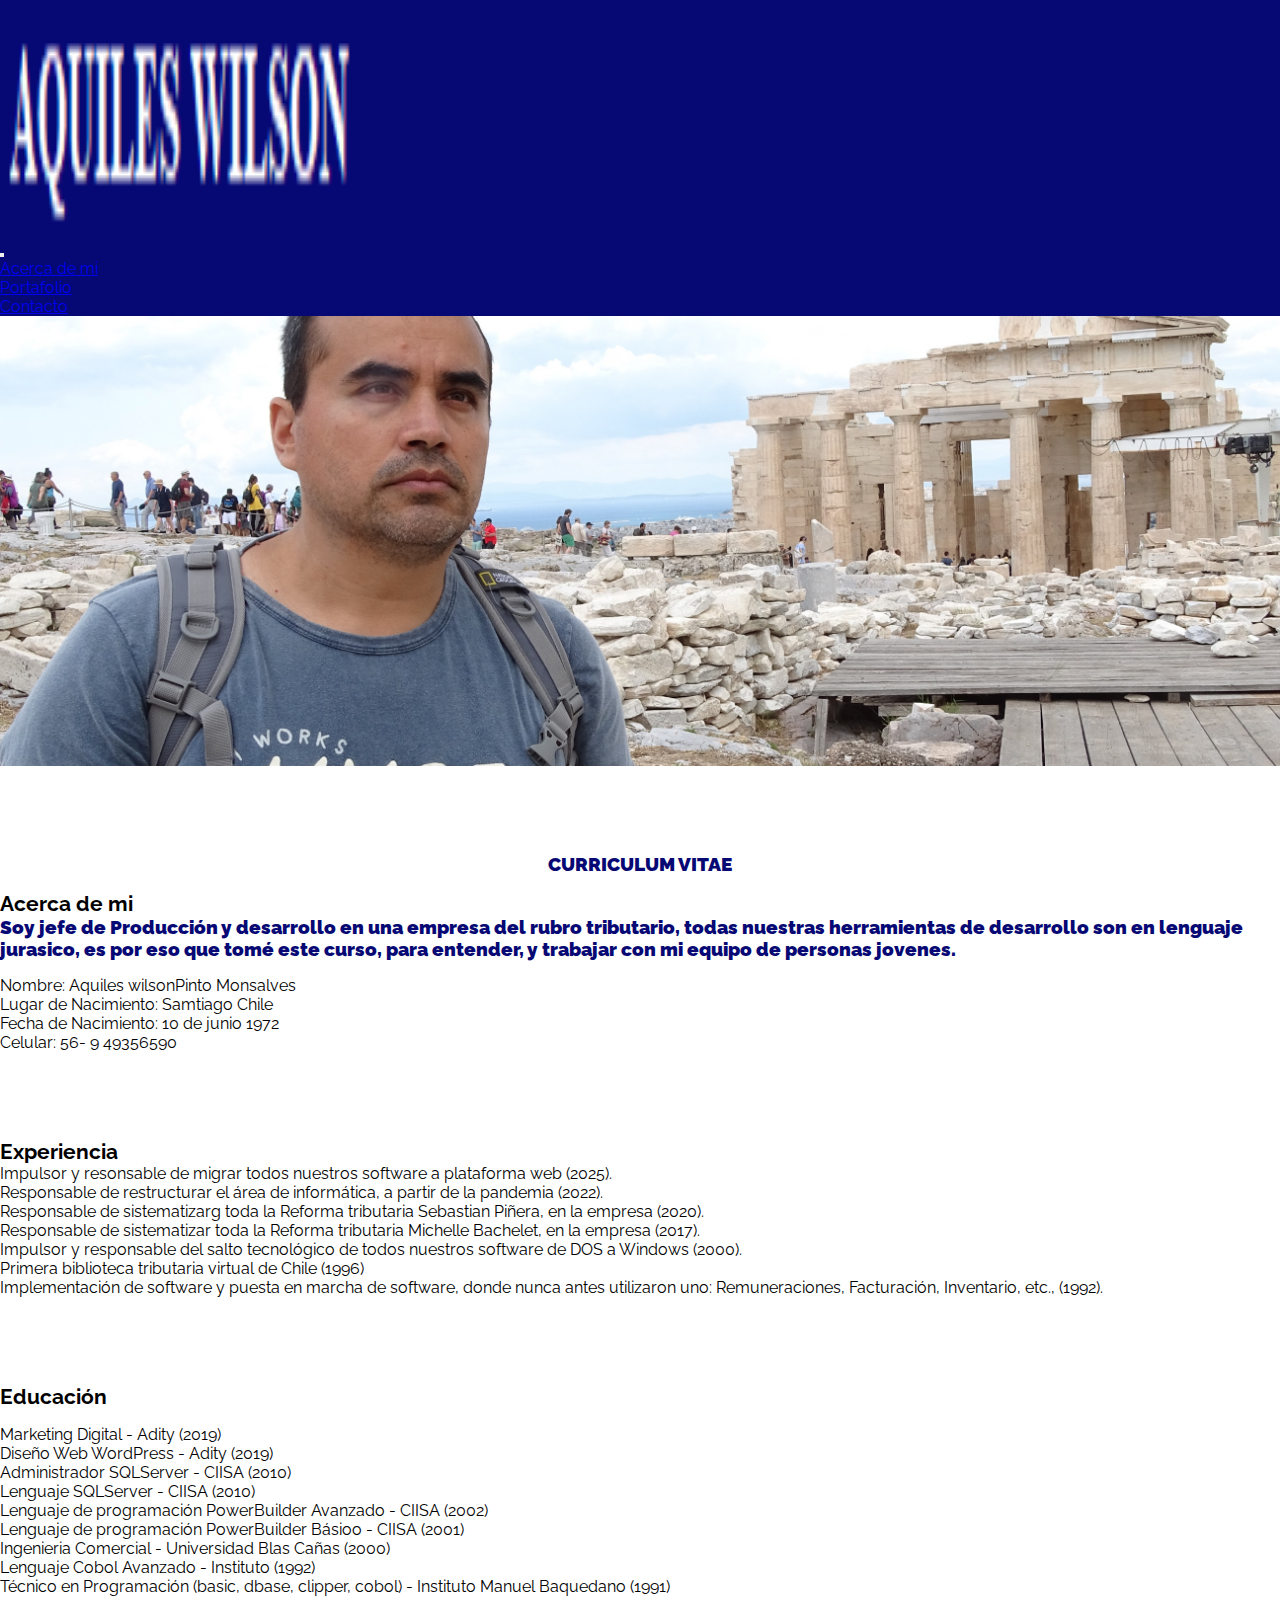
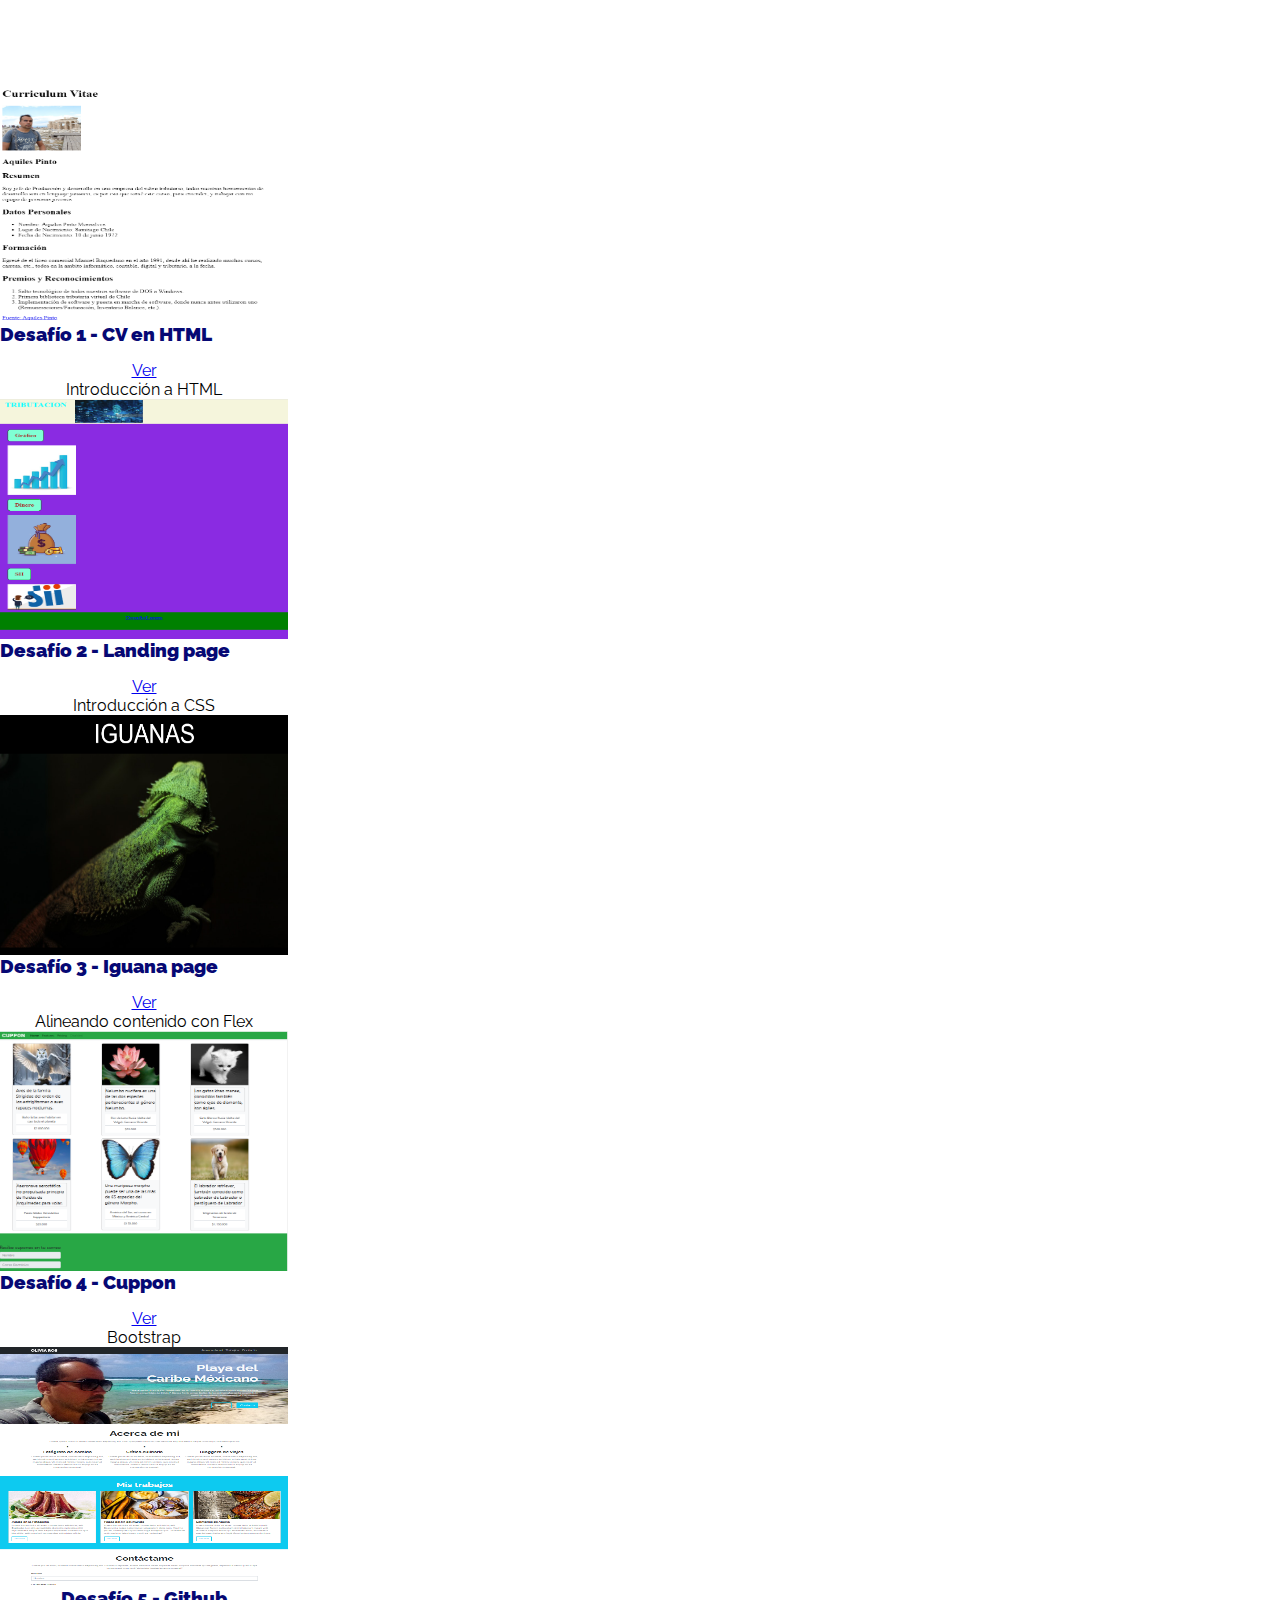
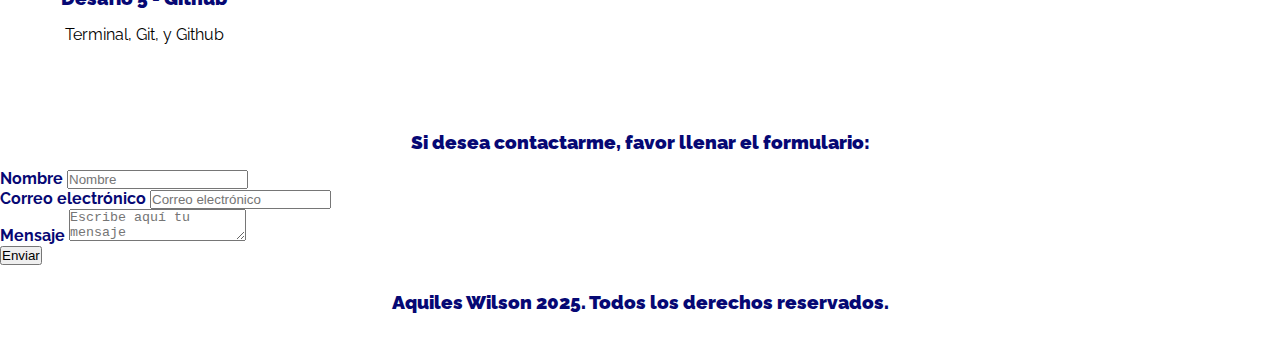
<file: index.html>
<!DOCTYPE html>
<html lang="en">

<head>
  <meta charset="UTF-8">
  <meta http-equiv="X-UA-Compatible" content="IE=edge">
  <meta name="viewport" content="width=device-width, initial-scale=1.0">
  <link rel="preconnect" href="https://fonts.googleapis.com">
  <link rel="preconnect" href="https://fonts.gstatic.com" crossorigin>
  <link href="https://fonts.googleapis.com/css2?family=Raleway:wght@400;700&display=swap" rel="stylesheet">

  <link href="https://cdn.jsdelivr.net/npm/bootstrap@5.1.3/dist/css/bootstrap.min.css" rel="stylesheet"
    integrity="sha384-1BmE4kWBq78iYhFldvKuhfTAU6auU8tT94WrHftjDbrCEXSU1oBoqyl2QvZ6jIW3" crossorigin="anonymous">

  <title>Aquiles Wilsom</title>
  <link rel="stylesheet" href="https://cdnjs.cloudflare.com/ajax/libs/font-awesome/5.9.0/css/all.min.css"
    integrity="sha512-q3eWabyZPc1XTCmF+8/LuE1ozpg5xxn7iO89yfSOd5/oKvyqLngoNGsx8jq92Y8eXJ/IRxQbEC+FGSYxtk2oiw=="
    crossorigin="anonymous" referrerpolicy="no-referrer" />
  <link rel="stylesheet" href="assets/css/estilos.css">
</head>

<body> 
  
  <nav class="navbar navbar-expand-lg navbar-dark bg-light">
    <div class="container-fluid" style="background-color: #060874 ;">
      <a class="navbar-brand" href="#">
        <img src="assets/img/logo_apm.png" class="img-fluid">
      </a>
      <button class="navbar-toggler" type="button" data-bs-target="#navbarSupportedContent" data-bs-toggle="collapse" aria-controls="navbarSupportedContent"
        aria-expanded="false" aria-label="Toggle navigation">
        <span class="navbar-toggler-icon"></span>
      </button>

      <div class="collapse navbar-collapse" id="navbarSupportedContent">
        <ul class="navbar-nav ms-auto mb-2 mb-lg-0 fs-5 ">
          <li class="nav-item">
            <a class="nav-link" href="#about">Acerca de mi</a>
          </li>
          <li class="nav-item">
            <a class="nav-link" href="#Portafolio">Portafolio</a>
          </li>
          <li class="nav-item">
            <a class="nav-link" href="#Contacto">Contacto</a>
          </li>
        </ul>
      </div>
    </div>
  </nav>

  <header id="apm-Section" class="text-light text-end py-5 mt-5">
    <div class="container">
      <div class="ms-auto col-12 col-md-7 ">
        <!-- <h1 class="display-1 fw-bold my-5">
                    Curriculum Vitae <br> Prueba I Desafiolatam:
                </h1> -->
        <!-- <p class="my-5">
                  Soy jefe de Producción y desarrollo en una empresa del rubro tributario, todas nuestras herramientas de desarrollo son en lenguaje jurasico, es por eso que tomé este curso, para entender, y trabajar con mi equipo de personas jovenes.
                </p> -->
        <!-- <div class="mb-5 pb-5">
                    <button class="btn btn-lg btn-outline-info text-light me-4">Trabajos</button>
                    <button class="btn btn-lg btn-info text-light">Contacto</button>
                </div> -->
      </div>
    </div>
  </header>

  <a name="about" id="about"></a>

  <section id="Acerca-de-mi" class="container text-bg-light my-5">
    <h2 class="display-3 fw-bold my-4">Acerca de mi</h2>

    <p class="my-4 text-center">
      CURRICULUM VITAE
    </p>


    <div class="row">
      <i class="fas fa-address-card fa-3x my-3"></i>
      <h3 class="my-3 fw-bold">Acerca de mi</h3>
      <p>
        Soy jefe de Producción y desarrollo en una empresa del rubro tributario, todas nuestras herramientas de
        desarrollo son en lenguaje jurasico, es por eso que tomé este curso, para entender, y trabajar con mi equipo de
        personas jovenes.
      </p>

      <li>Nombre: Aquiles wilsonPinto Monsalves</li>
      <li>Lugar de Nacimiento: Samtiago Chile </li>
      <li>Fecha de Nacimiento: 10 de junio 1972 </li>
      <li>Celular: 56- 9 49356590 </li>
    </div>
  </section>

  <section id="Acerca-de-mi" class="container text-bg-light my-5">
    <h2 class="display-3 fw-bold my-4">Acerca de mi</h2>
    <div class="row">
      <i class="fas fa-solid fa-laptop fa-3x my-3"></i>
      <h3 class="my-3 fw-bold">Experiencia</h3>
      <ol>
        <li>Impulsor y resonsable de migrar todos nuestros software a plataforma web (2025). </li>
        <li>Responsable de restructurar el área de informática, a partir de la pandemia (2022). </li>
        <li>Responsable de sistematizarg toda la Reforma tributaria Sebastian Piñera, en la empresa (2020). </li>
        <li>Responsable de sistematizar toda la Reforma tributaria Michelle Bachelet, en la empresa (2017). </li>
        <li>Impulsor y responsable del salto tecnológico de todos nuestros software de DOS a Windows (2000). </li>
        <li>Primera biblioteca tributaria virtual de Chile (1996)</li>
        <li>Implementación de software y puesta en marcha de software, donde nunca antes utilizaron uno: Remuneraciones,
          Facturación, Inventario, etc., (1992).</li>
      </ol>
    </div>
  </section>

  <section id="Acerca-de-mi" class="container text-bg-light my-5">
    <h2 class="display-3 fw-bold my-4">Educación</h2>

    <div class="row">
      <i class="fas fa-solid fa-user-graduate fa-3x my-3"></i>
      <h3 class="my-3 fw-bold">Educación</h3>
      <p class="my-3">
        <li>Marketing Digital - Adity (2019)</li>
        <li>Diseño Web WordPress - Adity (2019)</li>
        <li>Administrador SQLServer - CIISA (2010)</li>
        <li>Lenguaje SQLServer - CIISA (2010)</li>
        <li>Lenguaje de programación PowerBuilder Avanzado - CIISA (2002)</li>
        <li>Lenguaje de programación PowerBuilder Básioo - CIISA (2001)</li>
        <li>Ingenieria Comercial - Universidad Blas Cañas (2000)</li>
        <li>Lenguaje Cobol Avanzado - Instituto (1992)</li>
        <li>Técnico en Programación (basic, dbase, clipper, cobol) - Instituto Manuel Baquedano (1991)</li>
      </p>
    </div>
  </section>

  <a name="Portafolio" id="Portafolio"></a>
  <section id="portafolio" class="my-5 p-5 bg-info">

    <h2 class="display-4 fw-bold text-center text-light mb-3">Portafolio</h2>

    <div class="container text-center">
      <div class="row">

        <div class="col">
          <div class="card text-bg-light mb-3" style="max-width: 18rem;">
            <img src="assets/img/desafio_1.png" class="card-img-top" alt="...">
            <div class="card-body">
              <p class="ccard text-bg-center mb-3">Desafío 1 - CV en HTML</p>
              <a href="portafolio/desafio_1/index.html" class="btn btn-primary">Ver</a>
              <ul class="list-group list-group-flush">
                <li class="list-group-item">Introducción a HTML</li>

              </ul>
            </div>
          </div>
        </div>

        <div class="col">
          <div class="card text-bg-light mb-3" style="max-width: 18rem;">
            <img src="assets/img/desafio_2.png" class="card-img-top" alt="...">
            <div class="card-body">
              <p class="card text-bg-center mb-3">Desafío 2 - Landing page</p>
              <a href="portafolio/desafio_2/index.html" class="btn btn-primary">Ver</a>
              <ul class="list-group list-group-flush">
                <li class="list-group-item">Introducción a CSS</li>
              </ul>
            </div>
          </div>
        </div>

        <div class="col">
          <div class="card text-bg-light mb-3" style="max-width: 18rem;">
            <img src="assets/img/desafio_3.png" class="card-img-top" alt="...">
            <div class="card-body">
              <p class="card text-bg-center mb-3">Desafío 3 - Iguana page</p>
              <a href="portafolio/desafio_3/index.html" class="btn btn-primary">Ver</a>
              <ul class="list-group list-group-flush">
                <li class="list-group-item">Alineando contenido con Flex</li>
            </div>
          </div>
        </div>
      </div>
    </div>

    <div class="container text-center">
      <div class="row">

        <div class="col">
          <div class="card text-bg-light mb-3" style="max-width: 18rem;">
            <img src="assets/img/desafio_4.png" class="card-img-top" alt="...">
            <div class="card-body">
              <p class="card text-bg-center mb-3">Desafío 4 - Cuppon</p>
              <a href="portafolio/desafio_4/index.html" class="btn btn-primary">Ver</a>

              <ul class="list-group list-group-flush">
                <li class="list-group-item">Bootstrap</li>
              </ul>

            </div>
          </div>
        </div>

        <div class="col">
          <div class="card text-bg-light mb-3" style="max-width: 18rem;">
            <img src="assets/img/desafio_5.png" class="card-img-top" alt="...">
            <div class="card-body">
              <p class="ccard text-center mb-3">Desafío 5 - Github</p>
              <!-- <a href="#" class="btn btn-primary">Ver</a> -->
              <ul class="list-group list-group-flush">
                <li class="list-group-item">Terminal, Git, y Github</li>
              </ul>
            </div>
          </div>
        </div>

      </div>
    </div>
  </section>


  <a name="Contacto" id="Contacto"></a>
  <section id="Contacto" class="container my-5">
    <h2 class="display-4 fw-bold text-center my-4">Contáctame</h2>
    <p class="text-center my-4 d-none d-md-block">Si desea contactarme, favor llenar el formulario:</p>
    <form>
      <div class="form-group mb-4">
        <label class="mb-2">Nombre</label>
        <input class="form-control" placeholder="Nombre">
      </div>

      <div class="form-group mb-4">
        <label class="mb-2">Correo electrónico</label>
        <input class="form-control" placeholder="Correo electrónico" />
      </div>

      <div class="form-group">
        <label class="mb-2">Mensaje</label>
        <textarea class="form-control" placeholder="Escribe aquí tu mensaje"></textarea>
      </div>

      <div class="my-3 text-end">
        <button class="btn btn-info text-light">Enviar</button>
      </div>
    </form>
  </section>

  <footer class="bg-info text-center text-light p-4">
    <p class="mb-0"> Aquiles Wilson 2025. Todos los derechos reservados.</p>
  </footer>
<!-- CAMBIO PARA LA PRUEBA  -->
 <!-- comentario -->

  <script src="https://cdn.jsdelivr.net/npm/bootstrap@5.1.3/dist/js/bootstrap.bundle.min.js"
    integrity="sha384-ka7Sk0Gln4gmtz2MlQnikT1wXgYsOg+OMhuP+IlRH9sENBO0LRn5q+8nbTov4+1p"
    crossorigin="anonymous"></script>
  
</body>

</html>
</file>
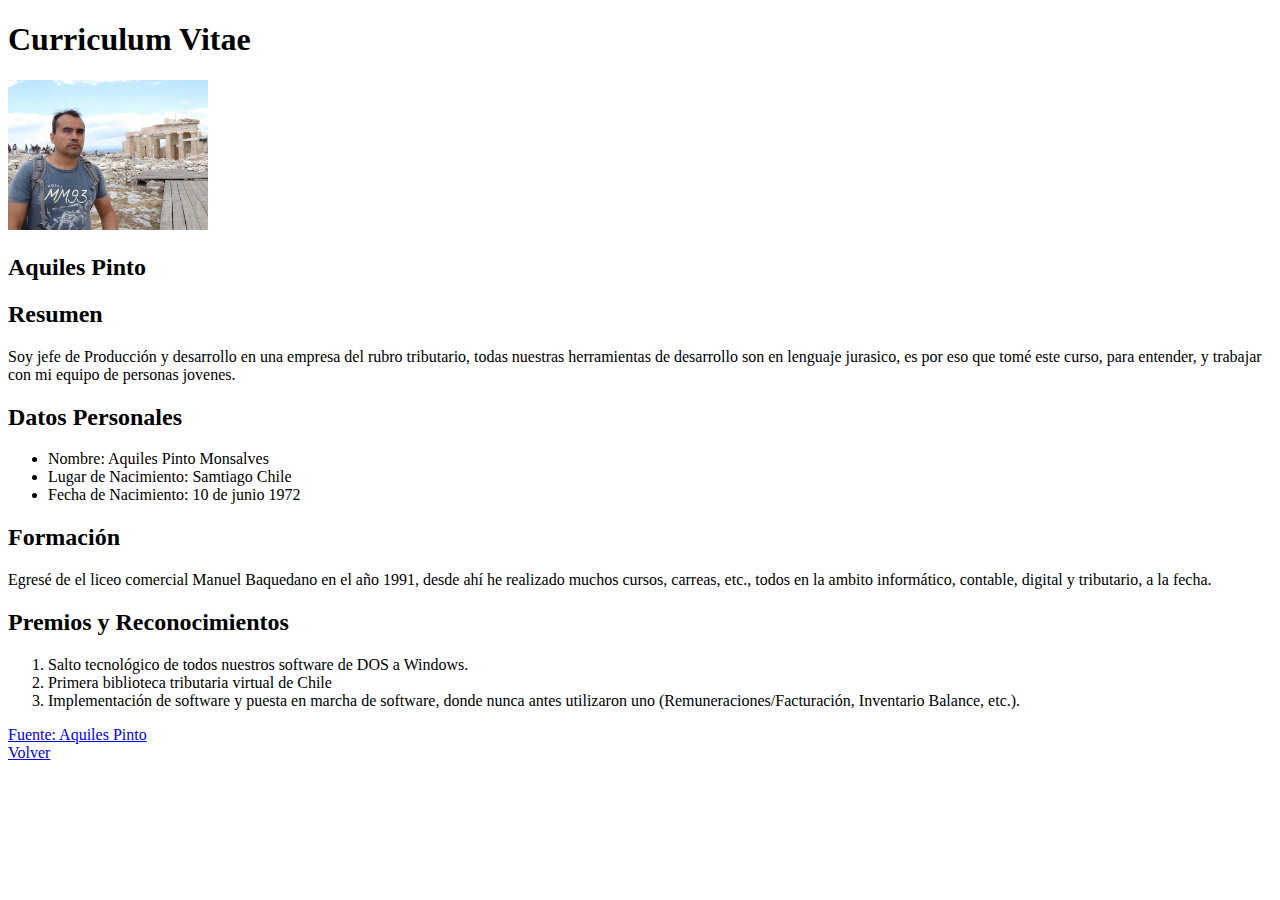
<file: portafolio/desafio_1/index.html>
<!DOCTYPE html>
<html lang="en">
<head>
    <meta charset="UTF-8">
    <meta name="viewport" content="width=device-width, initial-scale=1.0">
    <title>Document</title>
</head>
<body>
    <h1>Curriculum Vitae</h1>
    <img src="images/apm.jpg" alt="" width="200" alt="pizza con jamon">
    <h2> Aquiles Pinto </h2>

    <h2> Resumen </h2>
    <p> Soy jefe de Producción y desarrollo en una empresa del rubro tributario, todas nuestras herramientas de desarrollo son en lenguaje jurasico, es por eso que tomé este curso, para entender, y trabajar con mi equipo de personas jovenes.</p>
    <h2> Datos Personales </h2>
    <ul>
        
        <li>Nombre: Aquiles Pinto Monsalves</li>
        <li>Lugar de Nacimiento: Samtiago Chile </li>
        <li>Fecha de Nacimiento: 10 de junio 1972 </li>
    </ul>
    <h2>Formación</h2>
    <p>Egresé de el liceo comercial Manuel Baquedano en el año 1991, desde ahí he realizado muchos cursos, carreas, etc., todos en la ambito informático, contable, digital y tributario, a la fecha.</p>
    
    <h2>Premios y Reconocimientos</h2>  
    <ol>
        <li>Salto tecnológico de todos nuestros software de DOS a Windows. </li>
        <li>Primera biblioteca tributaria virtual de Chile</li>
        <li>Implementación de software y puesta en marcha de software, donde nunca antes utilizaron uno (Remuneraciones/Facturación, Inventario Balance, etc.).</li>
    </ol>
    <a href="https://www.cepet.cl/"> Fuente: Aquiles Pinto </a><br>
    <a href="../../index.html">Volver</a>

  
</body>
</html>
</file>
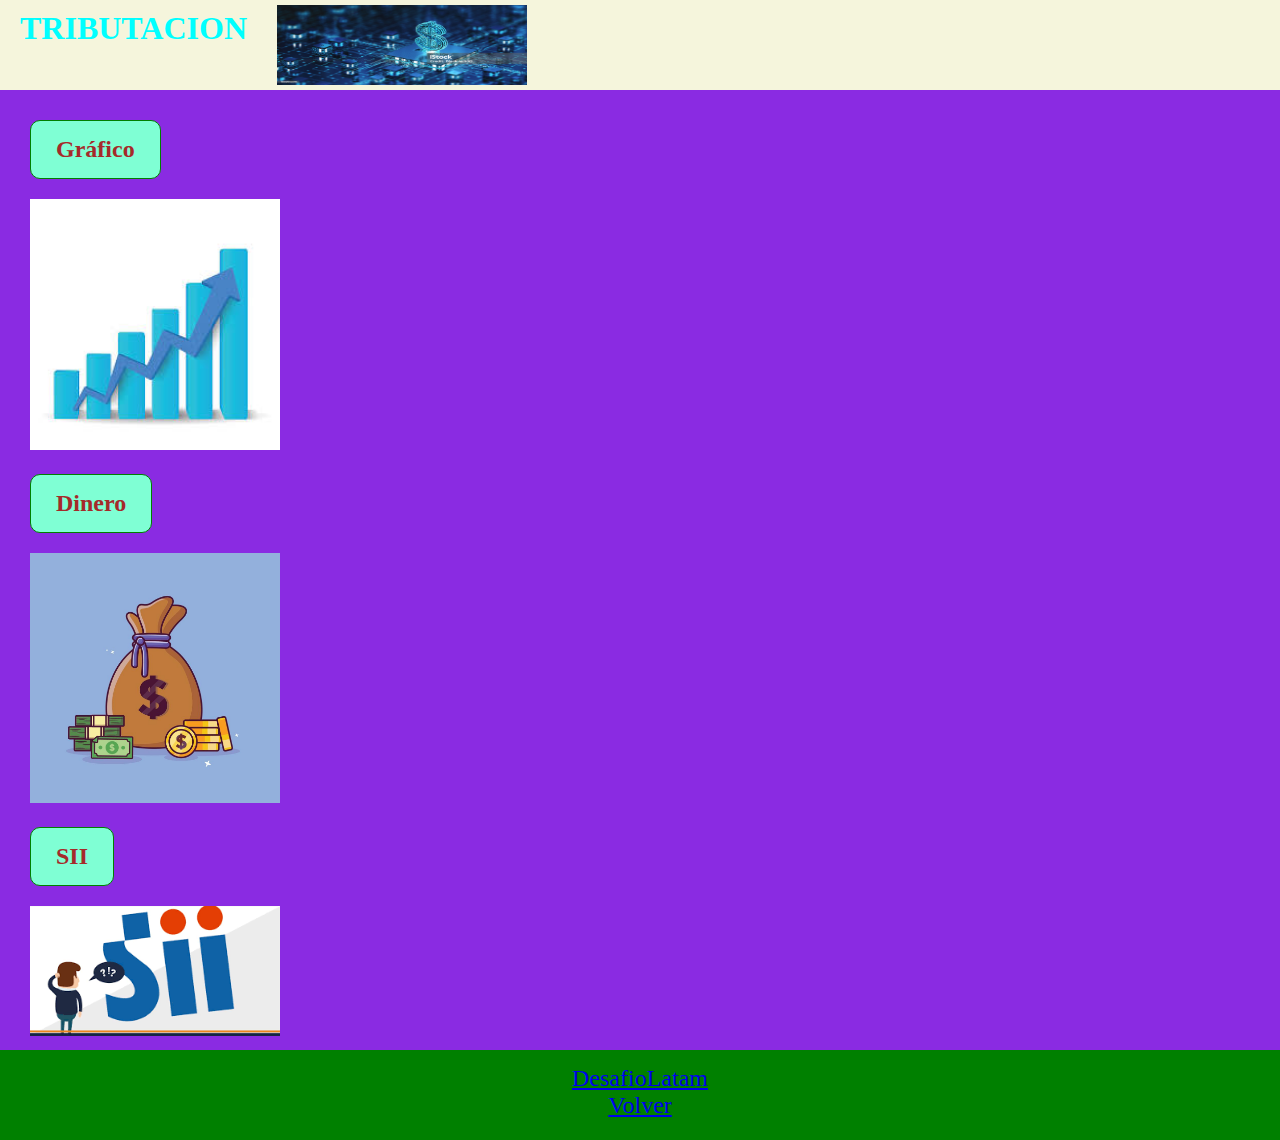
<file: portafolio/desafio_2/index.html>
<!DOCTYPE html>
<html lang="en">

<head>

    <meta charset="UTF-8">
    <meta name="viewport" content="width=device-width, initial-scale=1.0">
    <title>Document</title>
    <link rel="stylesheet" href="assets/Estilos/style.css">
</head>

<body>
    

    <!-- <background-image>
                <img src="../images/tax.jpg" alt="" width="676"   height="200"         alt="IMPUESTOS">
            </background-image> -->
    <header>
        <h1 class="text-center">TRIBUTACION</h1>
        <img class="imagenes header" src="assets/images/tax.jpg" alt="Imagen de Impuestos">
        <!-- <div class="centrado">IMPUESTOS</div> -->
    </header>

    <main>
        <div>
            <h2>Gráfico</h2>
            <img class="imagenes" src="assets/images/grafico.jpg" alt="Imagen de un gráfico">
        </div>
        <div>
            <h2>Dinero</h2>
            <img class="imagenes" src="assets/images/dinero.jpg" alt="Imagen de Dinero">
        </div>
        <div>
            <h2>SII</h2>
            <img class="imagenes" src="assets/images/sii.png" alt="Imagen del SII">
        </div>

    </main>


    <div class="footer text-center">
        <a href="https://desafiolatam.com/">DesafioLatam</a><br>
        <a href="../../index.html">Volver</a>
    </div>



    <!-- </div> -->











</body>


</html>
</file>
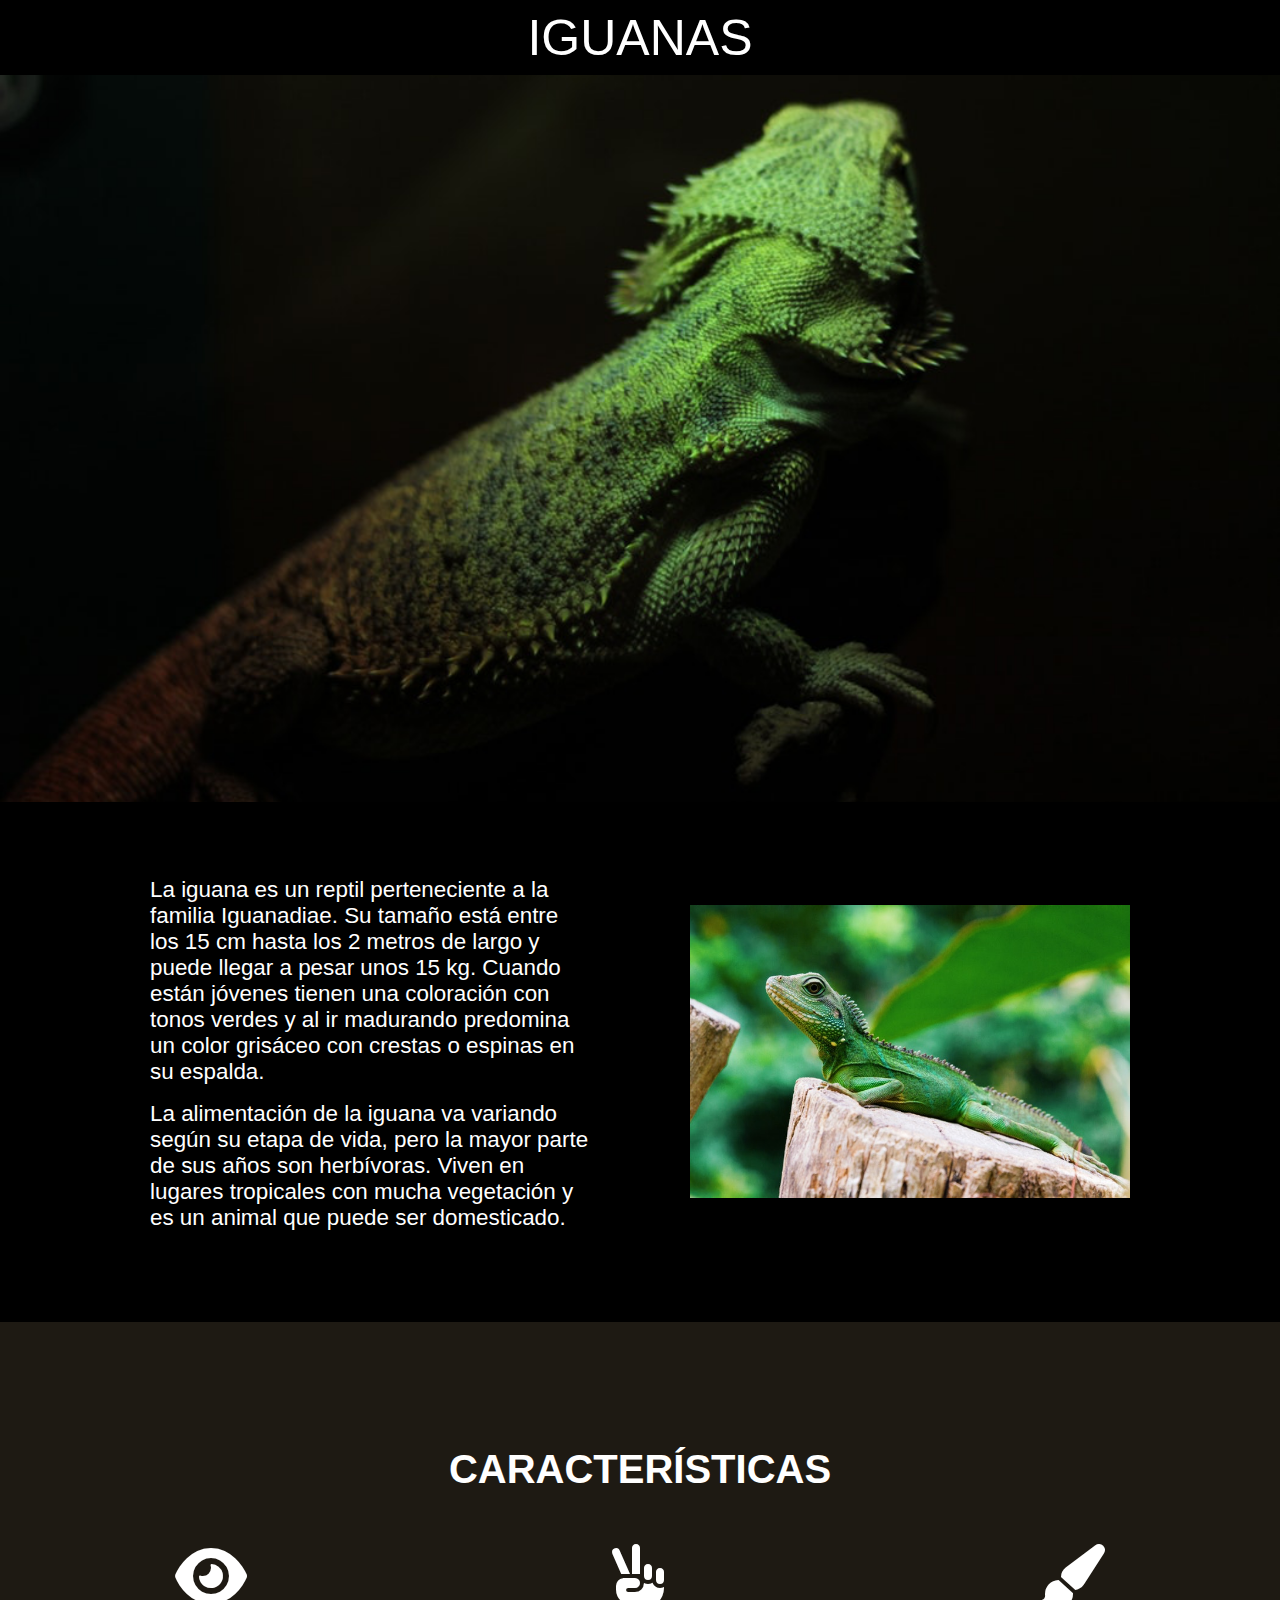
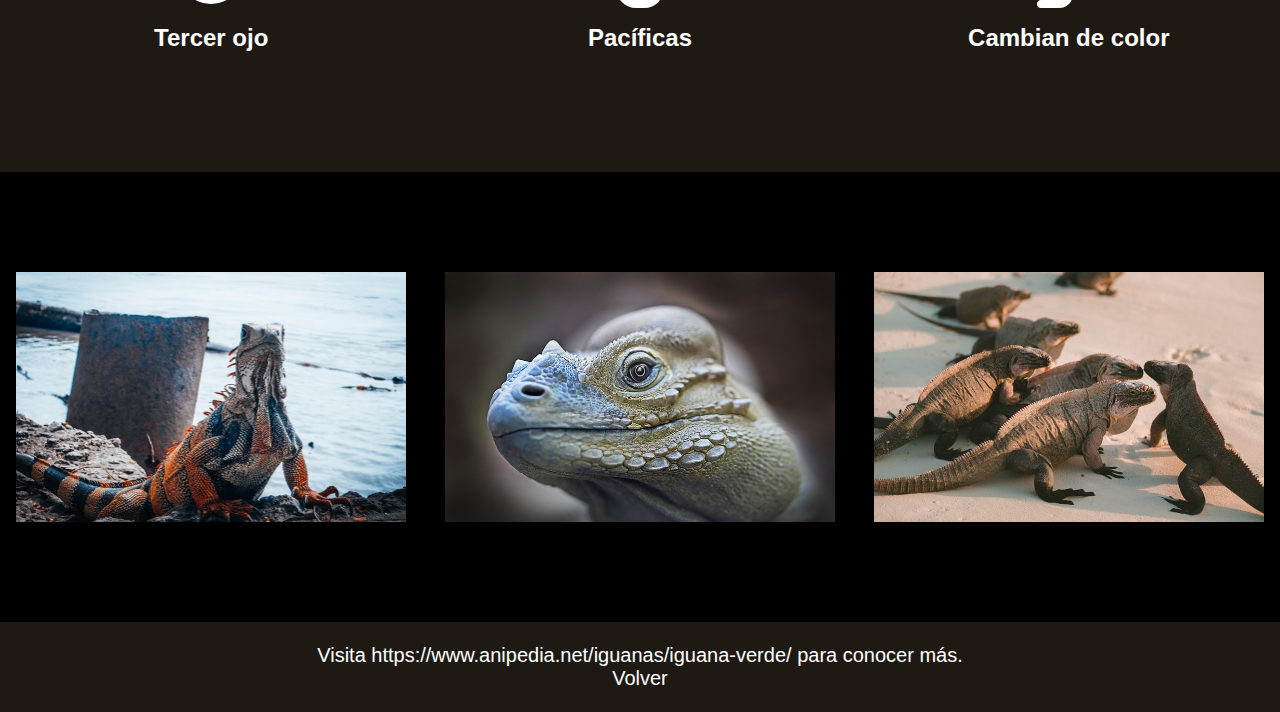
<file: portafolio/desafio_3/index.html>
<!DOCTYPE html>
<html lang="en">

<head>

    <meta charset="UTF-8">
    <meta name="viewport" content="width=device-width, initial-scale=1.0">
    <title>Document</title>
    <link rel="stylesheet" href="assets/css/style.css">
    <link rel="stylesheet" href="https://cdnjs.cloudflare.com/ajax/libs/font-awesome/6.7.2/css/all.min.css">
</head>

<body>
    <header>
        <h1 id="titulo_iguana" class="text-center">IGUANAS</h1>
        <img class="imagenes header" src="assets/img/bg-header.jpg" alt="Imagen de Iguana">
    </header>

    <div class="boxes justify-content-center">

        <div class="columna izquierda">
            <p> La iguana es un reptil perteneciente a la familia Iguanadiae. Su tamaño está entre los 15 cm hasta los 2
                metros de largo y puede llegar a pesar unos 15 kg. Cuando están jóvenes tienen una coloración con tonos
                verdes y al ir madurando predomina un color grisáceo con crestas o espinas en su espalda.
            </p>
            <p>
                La
                alimentación de
                la iguana va variando según su etapa de vida, pero la mayor parte de sus años son herbívoras. Viven en
                lugares tropicales con mucha vegetación y es un animal que puede ser domesticado.
            </p>
        </div>
        <div class="columna derecha">
            <img class="img" src="assets/img/iguana-1.jpg" alt="Imagen 1">
        </div>


    </div>


    <!-- </main> -->
    <div class="boxes caracteristicas text-center">
        <h2 class=""> CARACTERÍSTICAS </h2>

        <div class="contenedor-columnas">
            <div class="columna-3 ">
                <i class="fa-solid fa-eye"></i>
                <h3> Tercer ojo </h3>
            </div>

            <div class="columna-3">
                <i class="fa-solid fa-hand-peace"></i>
                <h3> Pacíficas </h3>
            </div>

            <div class="columna-3">
                <i class="fa-solid fa-paint-brush"></i>
                <h3> Cambian de color </h3>
            </div>
        </div>

    </div>
    <div class="boxes">

        <div class="contenedor-columnas imagenes-iguanas">
            <div class="columna-3">
                <img class="img" src="assets/img/iguana-2.jpg" alt="Imagen 2">
            </div>

            <div class="columna-3">
                <img class="img" src="assets/img/iguana-3.jpg" alt="Imagen 3">
            </div>

            <div class="columna-3">
                <img class="img" src="assets/img/iguana-4.jpg" alt="Imagen 4">
            </div>
        </div>
    </div>

    <footer>
        <div class="footer text-center">
            <a href="https://www.anipedia.net/iguanas/iguana-verde/">Visita
                https://www.anipedia.net/iguanas/iguana-verde/ para conocer más.</a><br>
                <a href="../../index.html">Volver</a>
        </div>
    </footer>
















</body>


</html>
</file>
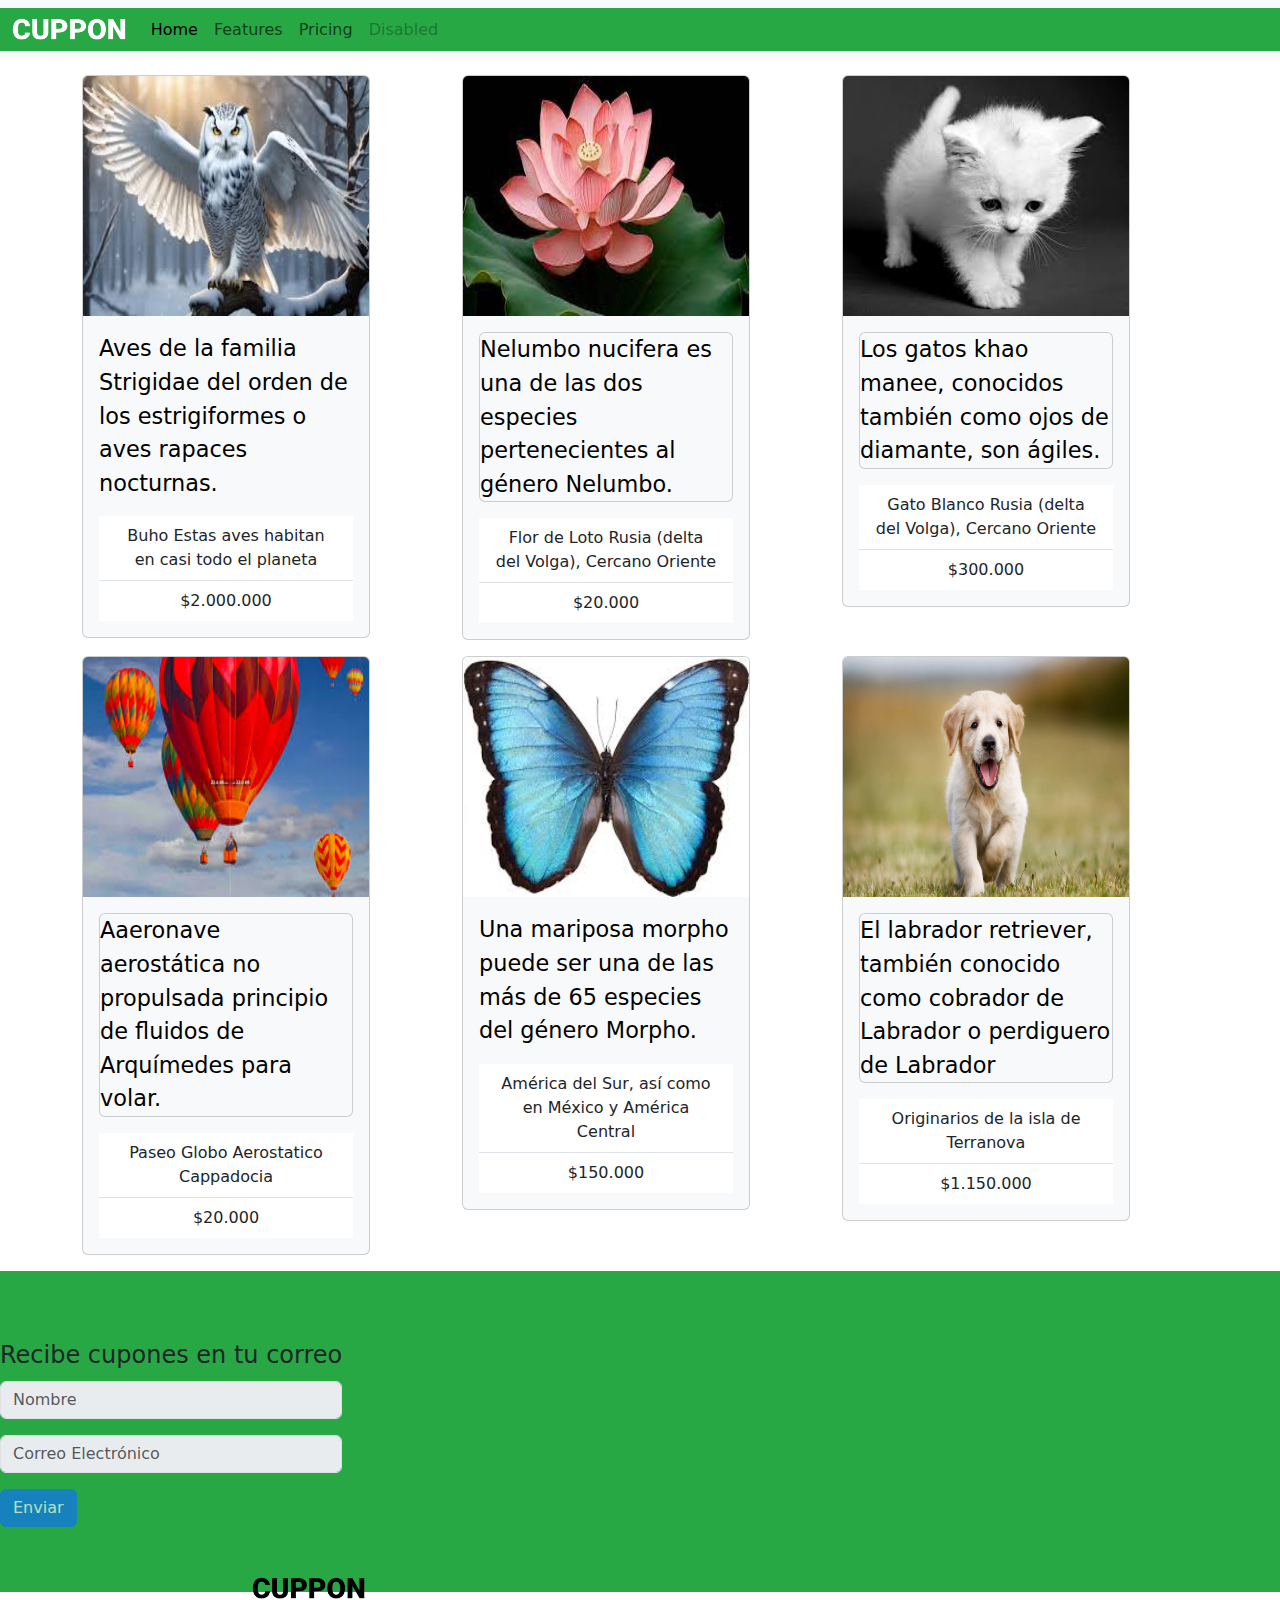
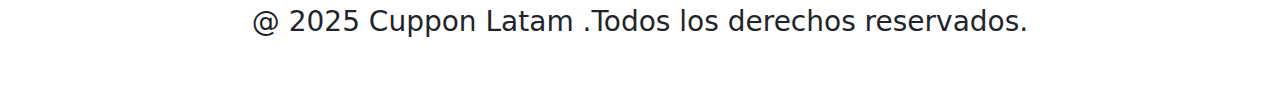
<file: portafolio/desafio_4/index.html>
<!DOCTYPE html>
<html lang="en">
<head>
    <meta charset="UTF-8">
    <meta name="viewport" content="width=device-width, initial-scale=1.0">
    <title>Bootstrap</title>
    <link rel="stylesheet" href="assets/css/style.css">
    <link href="https://cdn.jsdelivr.net/npm/bootstrap@5.3.3/dist/css/bootstrap.min.css" rel="stylesheet" integrity="sha384-QWTKZyjpPEjISv5WaRU9OFeRpok6YctnYmDr5pNlyT2bRjXh0JMhjY6hW+ALEwIH" crossorigin="anonymous">

    <link rel="preconnect" href="https://fonts.googleapis.com">
    <link rel="preconnect" href="https://fonts.gstatic.com" crossorigin>
    <link href="https://fonts.googleapis.com/css2?family=Roboto:ital,wght@0,100..900;1,100..900&display=swap" rel="stylesheet">
    

</head>
<body>

  <header>
       
    <nav class="navbar navbar-expand-lg bg-body-tertiary " >

      <div class="container-fluid" style="background-color: #28a745 ;">

        <a class="navbar-brand" href="#">
          <img class="img logo" src="assets/img/logo-white.png" alt="Bootstrap" width="86" height="25">
        </a>

        <button class="navbar-toggler" type="button" data-bs-toggle="collapse" data-bs-target="#navbarNav" aria-controls="navbarNav" aria-expanded="false" aria-label="Toggle navigation">
          <span class="navbar-toggler-icon"></span>
        </button>
        <div class="collapse navbar-collapse" id="navbarNav" >
          <ul class="navbar-nav">
            <li class="nav-item">
              <a class="nav-link active" aria-current="page" href="#">Home</a>
            </li>
            <li class="nav-item">
              <a class="nav-link" href="#">Features</a>
            </li>
            <li class="nav-item">
              <a class="nav-link" href="#">Pricing</a>

           

            </li>
            <li class="nav-item">
              <a class="nav-link disabled" aria-disabled="true">Disabled</a>
            </li>
          </ul>
        </div>
      </div>
   
    
  </nav>
</header>

<ul>

</ul>

   <!-- <h1 class="py-5">Hello, world!</h1> -->

<div class="container text-center">
  <div class="row">
    <div class="col">
      <!-- <div class="card" style="width: 18rem;"> -->
        <div class="card text-bg-light mb-3" style="max-width: 18rem;">
        <img src="assets/img/buho.jpg" class="card-img-top" alt="...">
        <div class="card-body">
          <!-- <h5 class="card-title">Buho</h5> -->
          <p class="ccard text-bg-light mb-3">Aves de la familia Strigidae del orden de los estrigiformes o aves rapaces nocturnas.</p>
          <!-- <a href="#" class="btn btn-primary">Go somewhere</a> -->
          <ul class="list-group list-group-flush">
            <li class="list-group-item">Buho

              Estas aves habitan en casi todo el planeta
            </li>
            <li class="list-group-item"> $2.000.000</li>
          
          </ul>
        </div>
      </div>
    </div>
    <div class="col">
      <!-- <div class="card" style="width: 18rem;"> -->
        <div class="card text-bg-light mb-3" style="max-width: 18rem;">
        <img src="assets/img/flor.jpg" class="card-img-top" alt="...">
        <div class="card-body">
          <!-- <h5 class="card-title">Flor</h5> -->
          <p class="card text-bg-light mb-3">Nelumbo nucifera es una de las dos especies pertenecientes al género Nelumbo.</p>
          <!-- <a href="#" class="btn btn-primary">Go somewhere</a> -->

          <ul class="list-group list-group-flush">
            <li class="list-group-item">Flor de Loto

              Rusia (delta del Volga), Cercano Oriente
            </li>
            <li class="list-group-item"> $20.000</li>
          
          </ul>



        </div>
      </div>
    </div>
    <div class="col">
       <!-- <div class="card" style="width: 18rem;"> -->
        <div class="card text-bg-light mb-3" style="max-width: 18rem;">
        <img src="assets/img/gato.jpg" class="card-img-top" alt="...">
        <div class="card-body">
          <!-- <h5 class="card-title">Gato</h5> -->
          <p class="card text-bg-light mb-3">Los gatos khao manee, conocidos también como ojos de diamante, son ágiles.</p>
          <!-- <a href="#" class="btn btn-primary">Go somewhere</a> -->
          <ul class="list-group list-group-flush">
            <li class="list-group-item">Gato Blanco

              Rusia (delta del Volga), Cercano Oriente
            </li>
            <li class="list-group-item"> $300.000</li>
        </div>
      </div>
    </div>
  </div>
</div>




<div class="container text-center">
  <div class="row">
    <div class="col">
      <!-- <div class="card mb-3" style="width: 18rem;" > -->
        <div class="card text-bg-light mb-3" style="max-width: 18rem;">

        <img src="assets/img/globo.jpg" class="card-img-top" alt="...">
        <div class="card-body">
          <!-- <h5 class="card-title">Globo</h5> -->
          <p class="card text-bg-light mb-3">Aaeronave aerostática no propulsada  principio de fluidos de Arquímedes para volar.</p>
          <!-- <a href="#" class="btn btn-primary">Go somewhere</a> -->

          <ul class="list-group list-group-flush">
            <li class="list-group-item">Paseo Globo Aerostatico

              Cappadocia
            </li>
            <li class="list-group-item"> $20.000</li>
          
          </ul>

        </div>
      </div>
    </div>
    <div class="col">
      <!-- <div class="card mb-3" style="width: 18rem;"> -->
        <div class="card text-bg-light mb-3" style="max-width: 18rem;">
        <img src="assets/img/mariposa.jpg" class="card-img-top" alt="...">
        <div class="card-body">
          <!-- <h5 class="card-title">Mariposa</h5> -->
          <p class="ccard text-bg-light mb-3">Una mariposa morpho puede ser una de las más de 65 especies del género Morpho.</p>
          <!-- <a href="#" class="btn btn-primary">Go somewhere</a> -->

          <ul class="list-group list-group-flush">
            <li class="list-group-item">América del Sur, así como en México y América Central

              
            </li>
            <li class="list-group-item"> $150.000</li>
          
          </ul>

        </div>
      </div>
    </div>
    <div class="col">
      
      <!-- <div class="card mb-3" style="width: 18rem;"> -->
        <div class="card text-bg-light mb-3" style="max-width: 18rem;">
        <img src="assets/img/perro.jpg" class="card-img-top" alt="...">
        <div class="card-body">
          <!-- <h5 class="card-title">Perro</h5> -->
          <p class="card text-bg-light mb-3">El labrador retriever, también conocido como cobrador de Labrador o perdiguero de Labrador </p>
          <!-- <a href="#" class="btn btn-primary">Go somewhere</a> -->

          <ul class="list-group list-group-flush">
            <li class="list-group-item">Originarios de la isla de Terranova

              
            </li>
            <li class="list-group-item"> $1.150.000</li>
          
          </ul>

        </div>
      </div>
    </div>
  </div>
</div>





<div class="boxes">


  <div>
    <form>
      <fieldset disabled>
        <legend>Recibe cupones en tu correo</legend>
        <div class="mb-3" >
          <input type="text" id="disabledTextInput" class="form-control" placeholder="Nombre" >
        </div>
    
        <div class="mb-3">
          <input type="text" id="disabledTextInput" class="form-control" placeholder="Correo Electrónico">
        </div>
      
        <button type="submit" class="btn btn-primary">Enviar</button>
      </fieldset>
    </form>
  </div>
  <i class="fa-solid fa-map-marker-alt"></i>

</div> 


<footer>
  <div class="footer">
   
          <img  class="img logo" src="assets/img/logo-black.png" alt="Bootstrap" width="82" height="24">
          <h3> @ 2025 Cuppon Latam .Todos los derechos reservados.     </h3><br>
          <a href="../../index.html">Volver</a>
        
  </div>
</footer>



<script src="https://cdn.jsdelivr.net/npm/bootstrap@5.3.3/dist/js/bootstrap.bundle.min.js" integrity="sha384-YvpcrYf0tY3lHB60NNkmXc5s9fDVZLESaAA55NDzOxhy9GkcIdslK1eN7N6jIeHz" crossorigin="anonymous"></script>


</body>
</html>
</file>
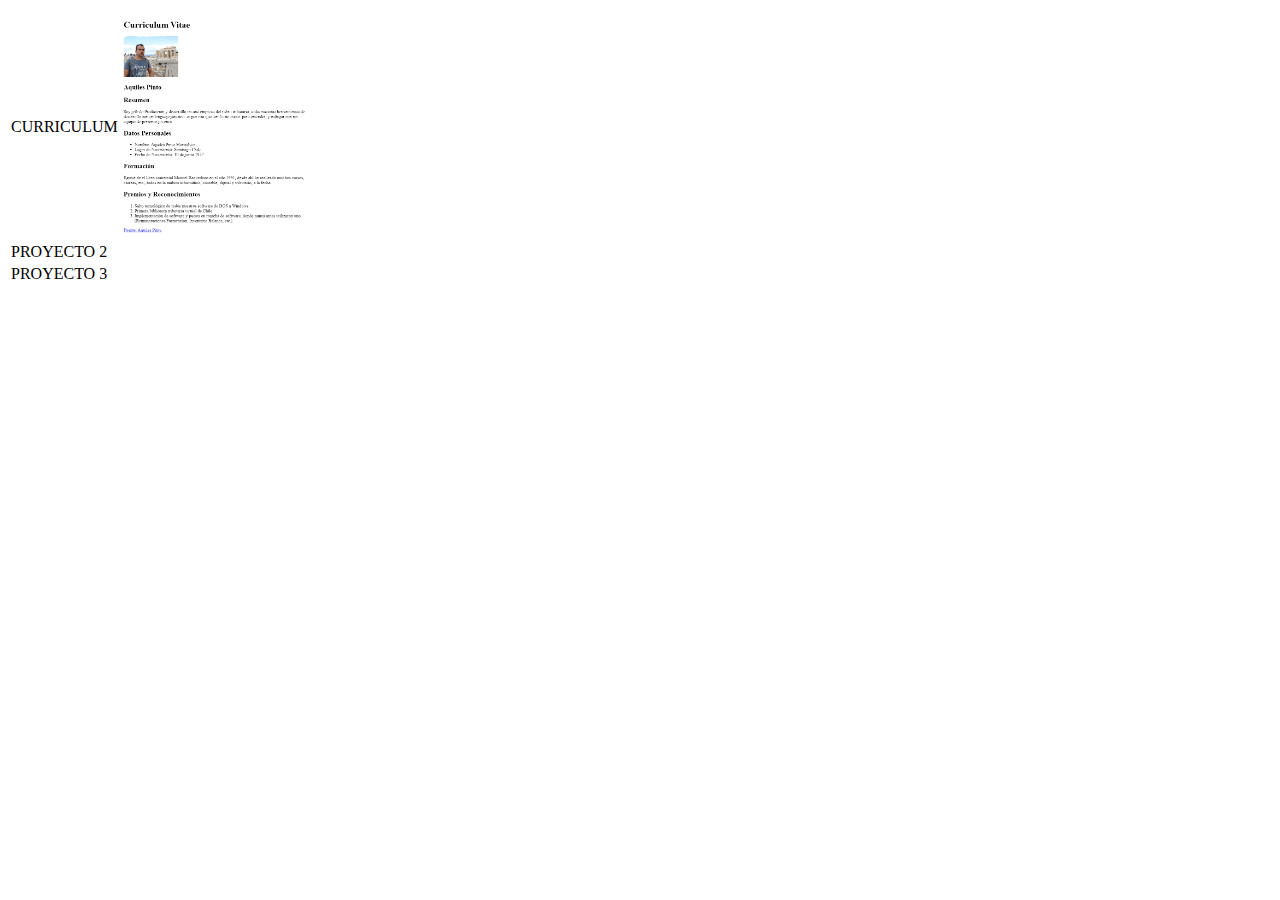
<file: portafolio/desafio_1/portafolio.html>
<!DOCTYPE html>
<html lang="en">
<head>
    <meta charset="UTF-8">
    <meta name="viewport" content="width=device-width, initial-scale=1.0">
    <title>Document</title>
</head>
<body>
 
    <section>
       
        <table>
            <tr>
              <th></th>
              <th></th>
         
            </tr>
            <tr>
              <td>CURRICULUM</td>
              <td> 
                
                <img src="images/SCREENS_CV.png" alt="" width="200" alt="">

              </td>
             
            </tr>
            <tr>
              <td>PROYECTO 2</td>
              <td></td>
           
            </tr>
              <tr>
              <td>PROYECTO 3</td>
              <td></td>
         
            </tr>
          </table>



    </section>
    

  
</body>
</html>
</file>
<file: assets/css/estilos.css>
* {
  margin: 0;
  padding: 0;
 
}

/* body {
  font-family: roboto;
} */

header {
  display: flex;
  flex-direction: column;
  height: 50vh; 
  width: 100%;
}

h1 {
  color: #060874;
  margin-bottom: 0px;
}


/* h1#titulo_iguana {
  background-color: black;
  width: auto;
  height: 75px;
  font-size: 50px;
  font-weight: 500;
  display: flex;
  align-items: center;
  justify-content: center;
} */

/* Formato estandar para hacer imagen responsiva */
img {
  max-width: 100%;
  height: auto;
  display: block;
  width: 278pt;
  height: 180pt;
} 

.img.logo {
  width: 86pt;
  height: 25pt;
}
.boxes {
  /* min-height: 50vh; */
  height: 241pt;
  display: flex;
  flex-direction: row;
  /* gap: 16px;     */
  background-color: #28A745;
  align-items: center;

}

.justify-content-center {
  justify-content: center;
}

.columna {
  flex: 0 0 50%;
  max-width: 50%;
  box-sizing: border-box;

}

.columna.izquierda {
  padding: 75px 50px 75px 150px;
  /* padding: Arriba Derecha Abajo Izquierda*/
}

.columna.derecha {
  padding: 45px 150px 66px 50px;

}

.boxes.caracteristicas {
  background-color: #1E1A13;
  flex-direction: column;
  align-items: center;
  justify-content: center;
  gap: 16px;
}

.contenedor-columnas {
  display: flex;
  justify-content: space-between;
  width: 100%;
}



.columna-3 {
  flex: 0 0 33%; 
  max-width: 33%;
  padding: 16px; 
   box-sizing: border-box;
  color: white; 
}
.columna-3 img{
  width: 100%;
  height: 250px;
  display: block;
  object-fit: cover;
}

.columna-3 i {
  font-size: 4rem;
  margin-bottom: 16px;

}


h2 {
  color: white;
  margin: 20px;
  font-size: 40px;
}

h3 {
  font-size: 16pt;

}

p {
  /* background-color: black; */
  color: #060874;
  font-size: 1.2rem;
  font-weight: 900;
  letter-spacing: 0.5;
  margin-bottom: 1rem;
  /* 1rem = 16px */
  text-align: left;

}




.text-center {
  text-align: center;
}

footer {
  background-color: white;
  height: 10vh;
  display: flex;
  justify-content: center;
  align-items: center;
}



.footer a {
  font-size: 16pt;
  color: white;
  text-decoration: none;
  background-color: white;
}





body {
    font-family: "Raleway", sans-serif;
  }
  
  /* Mis Datos */
  
  #apm-Section {
    background-image: url("../img/apm.JPG");
    background-repeat: no-repeat;
    background-size: cover;
    background-position: left;
  }
  
  /* Portafolio */
  
  #Portafolio .image-top {
    height: 250px;
    background-repeat: no-repeat;
    background-size: cover;
    background-position: center;
  }
  
  /* Contacto */
  
  #Contacto form label {
    font-weight: 700;
    color: #060874;
  }
  
  @media (max-width: 768px) {
    #Contacto form label {
      font-weight: 400;
     
    }
  
    .navbar-brand{
      width: 100px;
      
    }
  
  }
</file>
<file: portafolio/desafio_2/assets/Estilos/style.css>
body {
    background-color: blueviolet;

}

header{
    background-color: beige;
    display: flex;
    flex-direction: row;
    height: 10vh;
    padding: 5px 10px;    
}
.imagenes.header{
    max-height: min-content;
}


h2 {

    border: 1px solid green;
    width:  fit-content; /*FIT CONTENT SIRVE PARA AJUSTARSE AL TAMAñO DE LA ETIQUETA */
    background-color: aquamarine;
    padding: 15px 25px;
    border-radius: 10px;
    color: brown;
    margin: 20px;
}

p {
    background-color: blue;
    color: yellow;
    font-size: 30px;
    border: 1px solid yellow;

}

#cursiva {
    font-family: cursive;
}

* {
    padding: 0;
    margin: 0;
    box-sizing: border-box;

}

h1{
    color: aqua;
    padding: 5px 10px;
    margin-bottom: 1rem;
}

img {
    /* height: 100%;
    width: 100%; */
    height: 80;
    width: 30;
    margin-left: 20px;
    /*position: absolute;*/
    top: 0;
    left: 0;
}

.imagenes{
width: 250px;
height: auto;
}

.text-center{
    text-align: center;
}

main {
    padding: 10px;
}


.footer {
    /* position: fixed;
    bottom: 0;
    left: 0; */
    padding: 15px 10px;
    width: 100%;
    height: 90px;
    background-color: green;
}
.footer a{
    font-size: 24px;
}
</file>
<file: portafolio/desafio_3/assets/css/style.css>
* {
    margin: 0;
    padding: 0;
    font-family: 'Arial';
}

/* nav {
background-color: antiquewhite;
padding: 4px;
display: flexbox; */

/* } */

header {
    display: flex;
    flex-direction: column;
    /* height: 10vh; */
    width: 100%;
}

h1 {
    color: white;
    margin-bottom: 0px;
}

h1#titulo_iguana {
    background-color: black;
    width: auto;
    height: 75px;
    font-size: 50px;
    font-weight: 500;
    display: flex;
    align-items: center;
    justify-content: center;
}

/* Formato estandar para hacer imagen responsiva */
 img {
    max-width: 100%;
    height: auto;
    display: block;
} 

.boxes {
    min-height: 50vh;
    display: flex;
    flex-direction: row;
    /* gap: 16px;     */
    background-color: black;
    align-items: center;

}

.justify-content-center {
    justify-content: center;
}

.columna {
    flex: 0 0 50%;
    max-width: 50%;
    box-sizing: border-box;

}

.columna.izquierda {
    padding: 75px 50px 75px 150px;
    /* padding: Arriba Derecha Abajo Izquierda*/
}

.columna.derecha {
    padding: 45px 150px 66px 50px;

}

.boxes.caracteristicas {
    background-color: #1E1A13;
    flex-direction: column;
    align-items: center;
    justify-content: center;
    gap: 16px;
}

.contenedor-columnas {
    display: flex;
    justify-content: space-between;
    width: 100%;
}



.columna-3 {
    flex: 0 0 33%;
    max-width: 33%;
    padding: 16px;
    box-sizing: border-box;
    color: white;
}
.columna-3 img{
    width: 100%;
    height: 250px;
    display: block;
    object-fit: cover;
}

.columna-3 i {
    font-size: 4rem;
    margin-bottom: 16px;

}


h2 {
    color: white;
    margin: 20px;
    font-size: 40px;
}

h3 {
    font-size: 24px;

}

p {
    background-color: black;
    color: white;
    font-size: 1.4rem;
    letter-spacing: 0.5;
    margin-bottom: 1rem;
    /* 1rem = 16px */
    text-align: left;

}




.text-center {
    text-align: center;
}

footer {
    background-color: #1E1A13;
    height: 10vh;
    display: flex;
    justify-content: center;
    align-items: center;
}



.footer a {
    font-size: 20px;
    color: white;
    text-decoration: none;
}


/* li{
    padding: 1.2rem;
}
li:hover{
    background-color: aqua;
    color: black;
} */
</file>
<file: portafolio/desafio_4/assets/css/style.css>
* {
    margin: 0;
    padding: 0;
   
}

body {
    font-family: roboto;
}

header {
    display: flex;
    flex-direction: column;
    /* height: 10vh; */
    width: 100%;
}

h1 {
    color: white;
    margin-bottom: 0px;
}

h1#titulo_iguana {
    background-color: black;
    width: auto;
    height: 75px;
    font-size: 50px;
    font-weight: 500;
    display: flex;
    align-items: center;
    justify-content: center;
}

/* Formato estandar para hacer imagen responsiva */
 img {
    max-width: 100%;
    height: auto;
    display: block;
    width: 278pt;
    height: 180pt;
} 

.img.logo {
    width: 86pt;
    height: 25pt;
}
.boxes {
    /* min-height: 50vh; */
    height: 241pt;
    display: flex;
    flex-direction: row;
    /* gap: 16px;     */
    background-color: #28A745;
    align-items: center;

}

.justify-content-center {
    justify-content: center;
}

.columna {
    flex: 0 0 50%;
    max-width: 50%;
    box-sizing: border-box;

}

.columna.izquierda {
    padding: 75px 50px 75px 150px;
    /* padding: Arriba Derecha Abajo Izquierda*/
}

.columna.derecha {
    padding: 45px 150px 66px 50px;

}

.boxes.caracteristicas {
    background-color: #1E1A13;
    flex-direction: column;
    align-items: center;
    justify-content: center;
    gap: 16px;
}

.contenedor-columnas {
    display: flex;
    justify-content: space-between;
    width: 100%;
}



.columna-3 {
    flex: 0 0 33%; 
    max-width: 33%;
    padding: 16px; 
     box-sizing: border-box;
    color: white; 
}
.columna-3 img{
    width: 100%;
    height: 250px;
    display: block;
    object-fit: cover;
}

.columna-3 i {
    font-size: 4rem;
    margin-bottom: 16px;

}


h2 {
    color: white;
    margin: 20px;
    font-size: 40px;
}

h3 {
    font-size: 16pt;

}

p {
    background-color: black;
    color: white;
    font-size: 1.4rem;
    letter-spacing: 0.5;
    margin-bottom: 1rem;
    /* 1rem = 16px */
    text-align: left;

}




.text-center {
    text-align: center;
}

footer {
    background-color: white;
    height: 10vh;
    display: flex;
    justify-content: center;
    align-items: center;
}



.footer a {
    font-size: 16pt;
    color: white;
    text-decoration: none;
    background-color: white;
}
</file>
